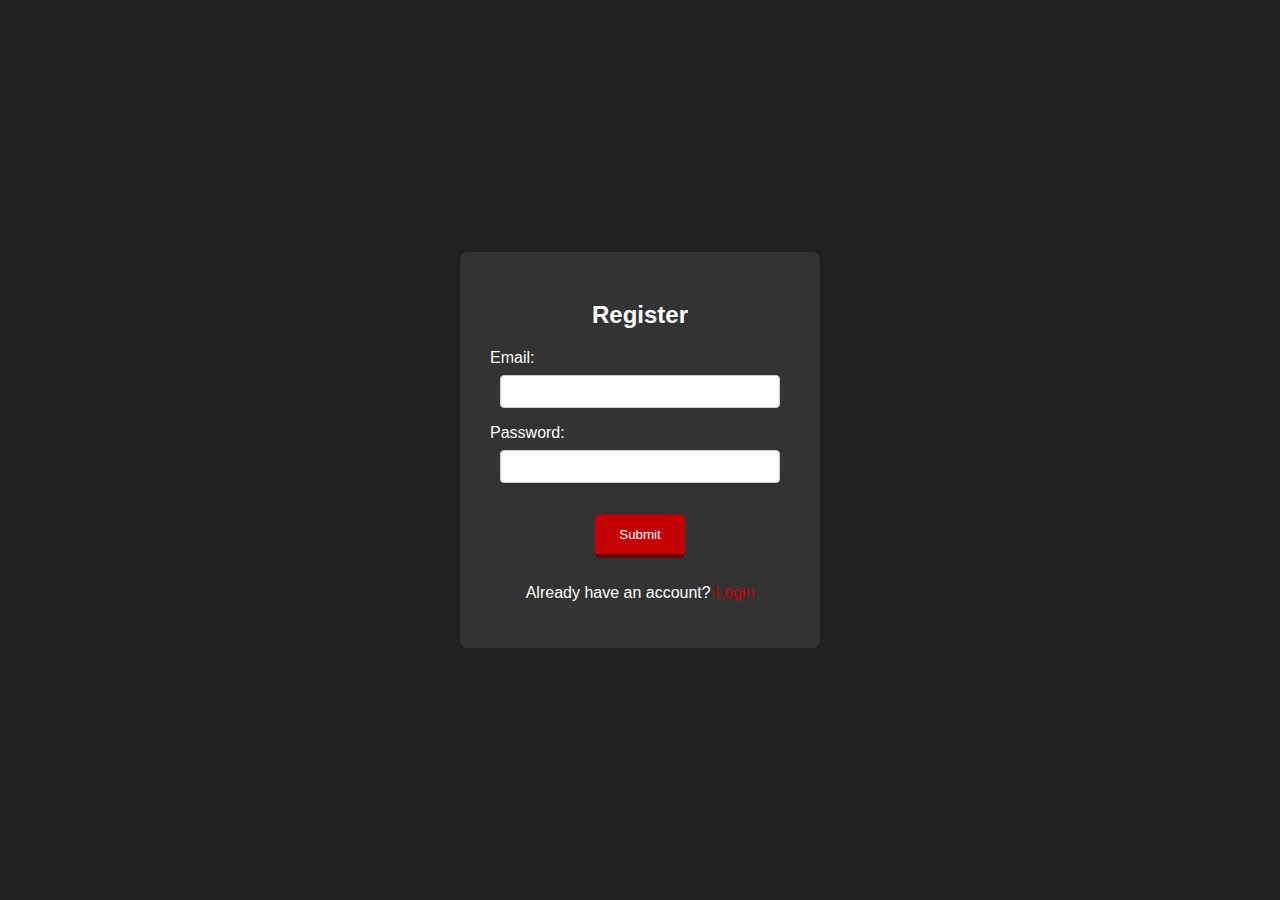
<file: Projekti/Index.html>
<!DOCTYPE html>
<html lang="en">
<head>
    <meta charset="UTF-8">
    <meta name="viewport" content="width=device-width, initial-scale=1.0">
    <title>Login/Register Form</title>
    <style>
        body {
            font-family: Arial, sans-serif;
            background-color: #222222;
            display: flex;
            align-items: center;
            justify-content: center;
            height: 100vh;
            margin: 0;
        }

        form {
            background-color: #333333; 
            color: #fff; 
            padding: 30px;
            border-radius: 8px;
            box-shadow: 0 0 10px rgba(0, 0, 0, 0.1);
            width: 300px;
            text-align: center;
        }

        h2 {
            margin-bottom: 20px;
        }

        label {
            display: block;
            text-align: left;
            margin-bottom: 8px;
        }

        input {
            width: calc(100% - 20px);
            padding: 8px;
            margin-bottom: 16px;
            border: 1px solid #ccc;
            border-radius: 4px;
            box-sizing: border-box;
        }

        button {
            background-color: rgb(197, 0, 0);
            border:none;
            padding: 12px 24px;
            border-radius: 5px;
            color: white;
            border-bottom: 4px solid rgb(121, 0, 0);
            margin:0px;
        }


        button:hover {
            background-color: rgb(135, 0, 0);
            border-bottom: 4px solid rgb(197, 0, 0);
            transform: scale(1.03);
        }

        .switch-btn {
            color: rgb(197, 0, 0);
            text-decoration: none;
            margin-top: 10px;
            display: inline-block;
        }

        .switch-btn:hover {
            color: rgb(135, 0, 0);
            text-decoration: none;
            margin-top: 10px;
            display: inline-block;
        }

        .form-error {
            color: #ff4d4d; 
            margin-bottom: 15px;
        }


    </style>
</head>
<body>

<form id="registerForm" method="post" action="process.php">
    <h2>Register</h2>
    <label for="newEmail">Email:</label>
    <input type="text" id="newEmail" name="newEmail" required>

    <label for="newPassword">Password:</label>
    <input type="password" id="newPassword" name="newPassword" required>

    <p id="registerError" class="form-error"></p>
    <button type="button" onclick="registerAndRedirect()">Submit</button>
    <p>Already have an account? <a href="#" class="switch-btn" onclick="toggleForms()">Login</a></p>
</form>

<form id="loginForm" method="post" action="process.php">
    <h2>Login</h2>
    <label for="email">Email:</label>
    <input type="text" id="email" name="email" required>

    <label for="password">Password:</label>
    <input type="password" id="password" name="password" required>

    <p id="loginError" class="form-error"></p>
    <button type="button" onclick="loginAndRedirect()">Submit</button>
    <p>Don't have an account? <a href="#" class="switch-btn" onclick="toggleForms()">Register</a></p>
</form>

<head>

<script>
    document.getElementById("loginForm").style.display = "none";

    function toggleForms() {
        const loginForm = document.getElementById("loginForm");
        const registerForm = document.getElementById("registerForm");

        loginForm.style.display = loginForm.style.display === "none" ? "block" : "none";
        registerForm.style.display = registerForm.style.display === "none" ? "block" : "none";
    }

    function isEmailValid(email) {
        const emailRegex = /^([A-Za-z0-9_\-.])+@([A-Za-z0-9_\-.])+\.([A-Za-z]{2,4})$/;
        return emailRegex.test(email);
    }

    function isPasswordValid(password) {
        return /^(?=.*[a-z])(?=.*[A-Z])(?=.*\d).{6,}$/.test(password);
    }

    function registerAndRedirect() {
        const newEmail = document.getElementById("newEmail").value;
        const newPassword = document.getElementById("newPassword").value;
        const registerError = document.getElementById("registerError");
        
        if (isEmailValid(newEmail) && isPasswordValid(newPassword)) {
           
            window.location.href = 'Home.html';
        } else {
            registerError.textContent = 'Email or password is invalid. Password needs to have at least a small letter, big letter, and a number';
        }
    }

    function loginAndRedirect() {
        const email = document.getElementById("email").value;
        const password = document.getElementById("password").value;
        const loginError = document.getElementById("loginError");

        if (isEmailValid(email) && isPasswordValid(password)) {
           
            window.location.href = 'Home.html';
        } else {
            loginError.textContent = 'Email or password is invalid. Password needs to have at least a small letter, big letter, and a number';
        }
    }

    

</script>

</head>

</body>
</html>
</file>
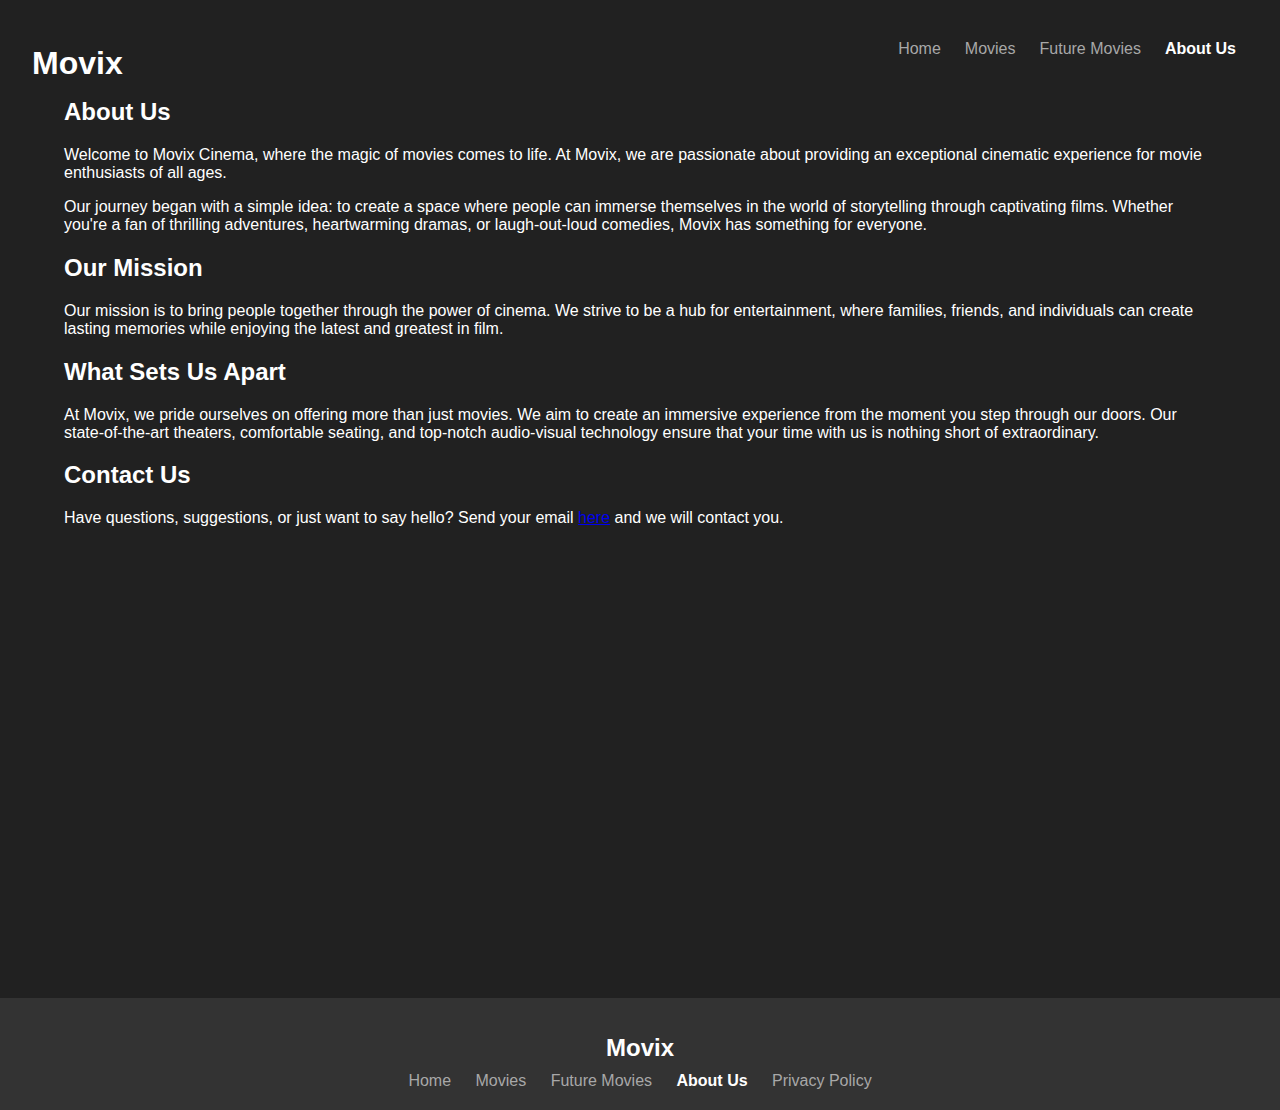
<file: Projekti/About.html>
<!DOCTYPE html>
<html lang="en">

<head>
    <meta charset="UTF-8">
    <meta http-equiv="X-UA-Compatible" content="IE=edge">
    <meta name="viewport" content="width=device-width, initial-scale=1.0">
    <title>Movix - Library of 1.000+ Movies</title>
    <link rel="stylesheet" href="stylesheet.css">
</head>

<body>
    <header>
    <nav>
        <h1>Movix</h1>

            <ul>
                <li><a href="Home.html">Home</a></li>
                <li><a href="Movies.html">Movies</a></li>
                <li><a href="Futuremovies.html">Future Movies</a></li>
                <li><a href="About.html" class="active">About Us</a></li>
            </ul>
            
    </nav>
    </header>


    <!-- Login Popup -->


    <div class="container">
        <h2>About Us</h2>
        <p>Welcome to Movix Cinema, where the magic of movies comes to life. At Movix, we are passionate about providing an exceptional cinematic experience for movie enthusiasts of all ages.</p>
    
        <p>Our journey began with a simple idea: to create a space where people can immerse themselves in the world of storytelling through captivating films. Whether you're a fan of thrilling adventures, heartwarming dramas, or laugh-out-loud comedies, Movix has something for everyone.</p>
    
        <h2>Our Mission</h2>
        <p>Our mission is to bring people together through the power of cinema. We strive to be a hub for entertainment, where families, friends, and individuals can create lasting memories while enjoying the latest and greatest in film.</p>
    
        <h2>What Sets Us Apart</h2>
        <p>At Movix, we pride ourselves on offering more than just movies. We aim to create an immersive experience from the moment you step through our doors. Our state-of-the-art theaters, comfortable seating, and top-notch audio-visual technology ensure that your time with us is nothing short of extraordinary.</p>
    
        <h2>Contact Us</h2>
        <p>Have questions, suggestions, or just want to say hello? Send your email <a href="Kontakti.html">here</a> and we will contact you.</p>
        
    </div>

    </div>
    

    <footer class="footer">
        <h1 class="footer-logo">Movix</h1>
        <ul class="footer-nav">
            <li><a href="Home.html">Home</a></li>
            <li><a href="Movies.html">Movies</a></li>
            <li><a href="Futuremovies.html">Future Movies</a></li>
            <li><a href="#"  class="active" >About Us</a></li>
            <li><a href="Privacypolicy.html">Privacy Policy</a></li>
        </ul>
    </footer>


      
    <script src="javascript.js"></script>
</body>
</html>
</file>
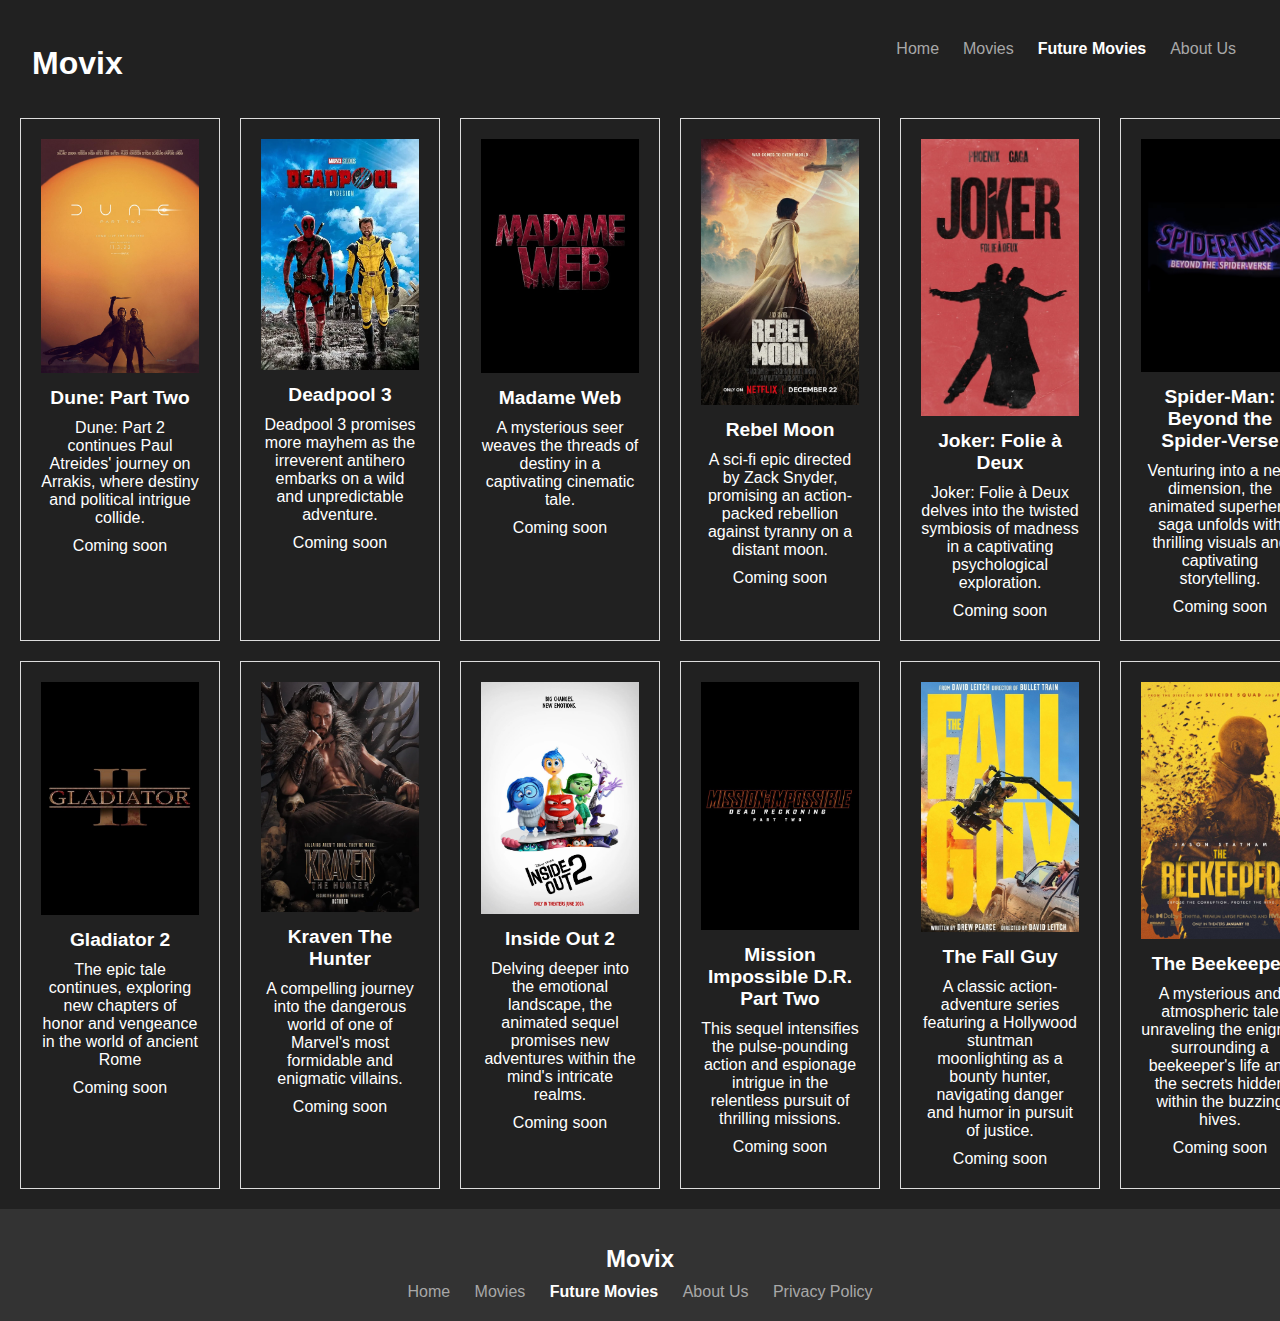
<file: Projekti/Futuremovies.html>
<!DOCTYPE html>
<html lang="en">

<head>
    <meta charset="UTF-8">
    <meta http-equiv="X-UA-Compatible" content="IE=edge">
    <meta name="viewport" content="width=device-width, initial-scale=1.0">
    <title>Movix - Library of 1.000+ Movies</title>
    <link rel="stylesheet" href="stylesheet.css">
</head>

<body>

   

    <header>
    <nav>
        <h1>Movix</h1>

            <ul>
                <li><a href="Home.html">Home</a></li>
                <li><a href="Movies.html">Movies</a></li>
                <li><a href="Futuremovies.html" class="active">Future Movies</a></li>
                <li><a href="About.html">About Us</a></li>
            </ul>
            
    </nav>
    </header>

    <div class="movie-grid">
        <!-- Movie 1 -->
        <div class="movie-card">
            <img class="movie-image" src="assets/images/movie13.jpg" alt="Movie 1 Poster">
            <div class="movie-title">Dune: Part Two</div>
            <div class="movie-description">Dune: Part 2 continues Paul Atreides' journey on Arrakis, where destiny and political intrigue collide.</div>
            <span>Coming soon</span>
     
        </div>

        <div class="movie-card">
            <img class="movie-image" src="assets/images/movie14.jpg" alt="Movie 2 Poster">
            <div class="movie-title">Deadpool 3</div>
            <div class="movie-description">Deadpool 3 promises more mayhem as the irreverent antihero embarks on a wild and unpredictable adventure.</div>
            <span>Coming soon</span>
            
        </div>
        <div class="movie-card">
            <img class="movie-image" src="assets/images/movie15.jpg" alt="Movie 3 Poster">
            <div class="movie-title">Madame Web</div>
            <div class="movie-description">A mysterious seer weaves the threads of destiny in a captivating cinematic tale.
            </div>
            <span>Coming soon</span>
            
        </div>
         <div class="movie-card">
            <img class="movie-image" src="assets/images/movie16.jpg" alt="Movie 4 Poster">
            <div class="movie-title">Rebel Moon</div>
            <div class="movie-description">A sci-fi epic directed by Zack Snyder, promising an action-packed rebellion against tyranny on a distant moon.</div>
            <span>Coming soon</span>
            
        </div>
        <div class="movie-card">
            <img class="movie-image" src="assets/images/movie17.jpg" alt="Movie 5 Poster">
            <div class="movie-title">Joker: Folie à Deux</div>
            <div class="movie-description">Joker: Folie à Deux delves into the twisted symbiosis of madness in a captivating psychological exploration.</div>
            <span>Coming soon</span>
            
        </div>
        <div class="movie-card">
            <img class="movie-image" src="assets/images/movie18.jpg" alt="Movie 6 Poster">
            <div class="movie-title">Spider-Man: Beyond the Spider-Verse</div>
            <div class="movie-description">Venturing into a new dimension, the animated superhero saga unfolds with thrilling visuals and captivating storytelling.</div>
            <span>Coming soon</span>
            
        </div>
        <div class="movie-card">
            <img class="movie-image" src="assets/images/movie19.jpg" alt="Movie 7 Poster">
            <div class="movie-title">Gladiator 2</div>
            <div class="movie-description">The epic tale continues, exploring new chapters of honor and vengeance in the world of ancient Rome</div>
            <span>Coming soon</span>
            
        </div>
        <div class="movie-card">
            <img class="movie-image" src="assets/images/movie20.jpg" alt="Movie 8 Poster">
            <div class="movie-title">Kraven The Hunter</div>
            <div class="movie-description">A compelling journey into the dangerous world of one of Marvel's most formidable and enigmatic villains.</div>
            <span>Coming soon</span>
            
        </div>
        <div class="movie-card">
            <img class="movie-image" src="assets/images/movie21.jpg" alt="Movie 9 Poster">
            <div class="movie-title">Inside Out 2</div>
            <div class="movie-description">Delving deeper into the emotional landscape, the animated sequel promises new adventures within the mind's intricate realms.</div>
            <span>Coming soon</span>
            
        </div>
        <div class="movie-card">
            <img class="movie-image" src="assets/images/movie22.jpg" alt="Movie 10 Poster">
            <div class="movie-title">Mission Impossible D.R. Part Two</div>
            <div class="movie-description">This sequel intensifies the pulse-pounding action and espionage intrigue in the relentless pursuit of thrilling missions.</div>
            <span>Coming soon</span>
            
        </div>
        <div class="movie-card">
            <img class="movie-image" src="assets/images/movie23.jpg" alt="Movie 11 Poster">
            <div class="movie-title">The Fall Guy</div>
            <div class="movie-description">A classic action-adventure series featuring a Hollywood stuntman moonlighting as a bounty hunter, navigating danger and humor in pursuit of justice.</div>
            <span>Coming soon</span> 
            
        </div>
        <div class="movie-card">
            <img class="movie-image" src="assets/images/movie24.jpg" alt="Movie 12 Poster">
            <div class="movie-title">The Beekeeper</div>
            <div class="movie-description">A mysterious and atmospheric tale unraveling the enigma surrounding a beekeeper's life and the secrets hidden within the buzzing hives.</div>
            <span>Coming soon</span>
            
        </div>
    
      
    </div>

    

    <footer class="footer">
        <h1 class="footer-logo">Movix</h1>
        <ul class="footer-nav">
            <li><a href="ind">Home</a></li>
            <li><a href="Movies.html">Movies</a></li>
            <li><a href="#"  class="active" >Future Movies</a></li>
            <li><a href="About.html">About Us</a></li>
            <li><a href="Privacypolicy.html">Privacy Policy</a></li>
        </ul>
    </footer>


    <script src="javascript.js"></script>

</body>
</html>
</file>
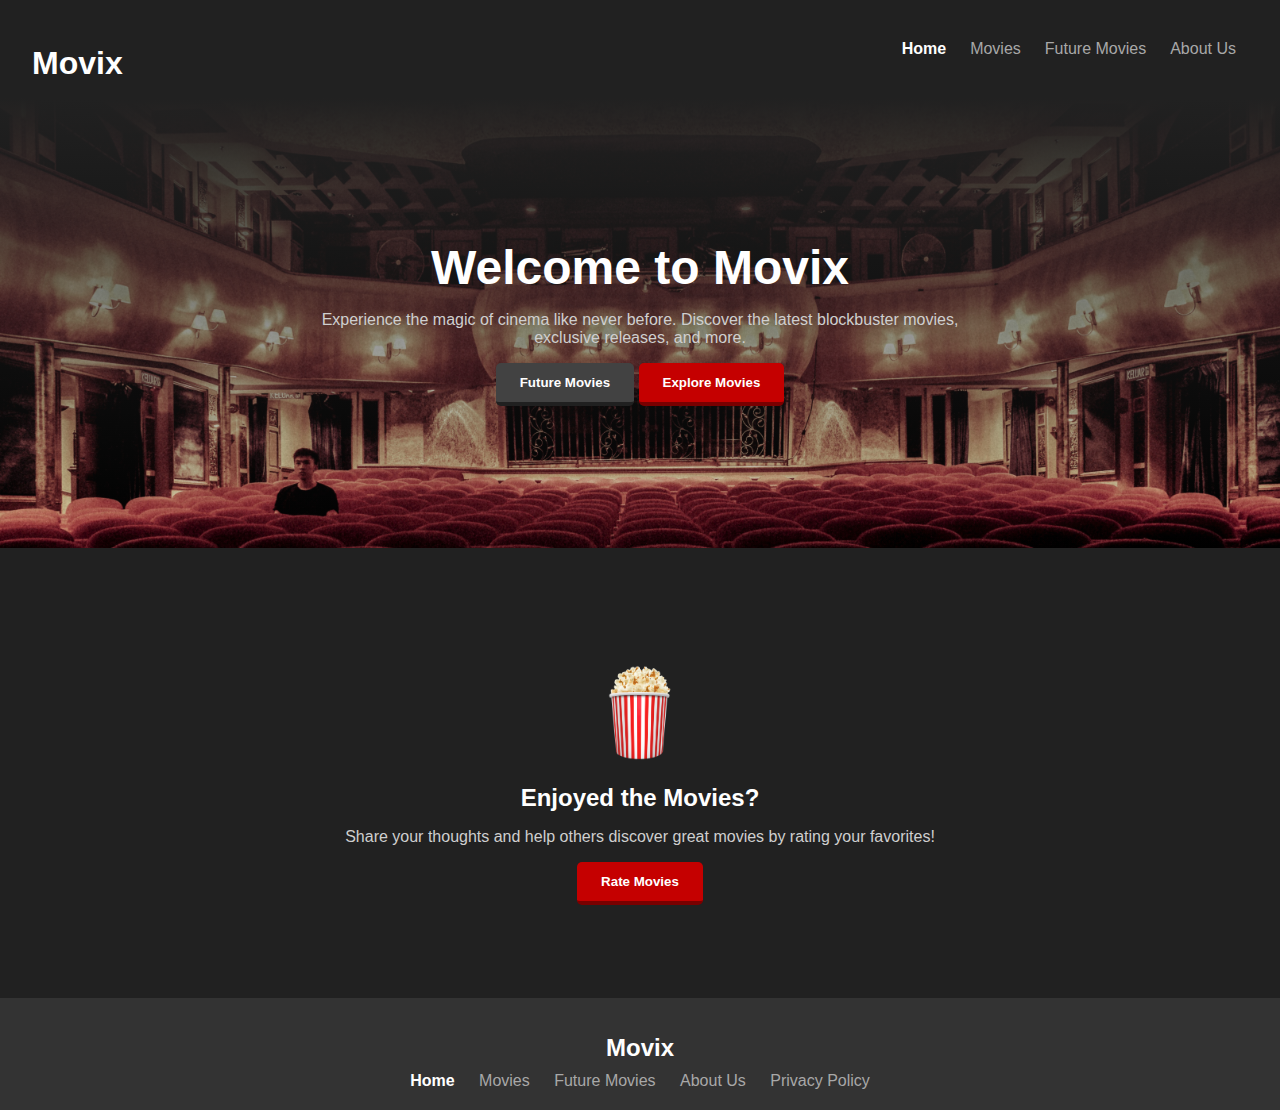
<file: Projekti/Home.html>
<!DOCTYPE html>
<html lang="en">

<head>
    <meta charset="UTF-8">
    <meta http-equiv="X-UA-Compatible" content="IE=edge">
    <meta name="viewport" content="width=device-width, initial-scale=1.0">
    <title>Movix - Library of 1.000+ Movies</title>
    <link rel="stylesheet" href="stylesheet.css">
</head>

<body>
    <header>
    <nav>
        <h1>Movix</h1>

            <ul>
                <li><a href="Home.html" class="active">Home</a></li>
                <li><a href="Movies.html">Movies</a></li>
                <li><a href="Futuremovies.html">Future Movies</a></li>
                <li><a href="About.html">About Us</a></li>
            </ul>
            
            
    </nav>

    
    </header>

    <section class="hero-section">
        <div class="overlay"></div>
        <div class="hero-content">
            <h1>Welcome to Movix</h1>
            <p>Experience the magic of cinema like never before. Discover the latest blockbuster movies, exclusive releases, and more.</p>
            
            <div class="button-group">
                <button class="btn-secondary"><a href="Futuremovies.html">Future Movies</a></button>
            <button class="btn-primary" ><a href="Movies.html">Explore Movies</a></button>
            </div>
            
        </div>
    </section>

    <section class="services-section">
        <div class="overlay"></div>
        <div class="cta-content">

            
            <img class="popcorn-img" src="assets/images/popcorn.png" alt="">
            <h2 class="cta-heading">Enjoyed the Movies?</h2>
            <p class="cta-description">Share your thoughts and help others discover great movies by rating your favorites!</p>

            <button class="btn-primary"><a href="Movies.html">Rate Movies</a></button>
           

        </div>
            
        </div>
    </section>


    <footer class="footer">
        <h1 class="footer-logo">Movix</h1>
        <ul class="footer-nav">
            <li><a href="Home.html" class="active">Home</a></li>
            <li><a href="Movies.html">Movies</a></li>
            <li><a href="Futuremovies.html">Future Movies</a></li>
            <li><a href="About.html">About Us</a></li>
            <li><a href="Privacypolicy.html">Privacy Policy</a></li>
        </ul>
    </footer>


    
    <script src="javascript.js"></script>
</body>
</html>
</file>
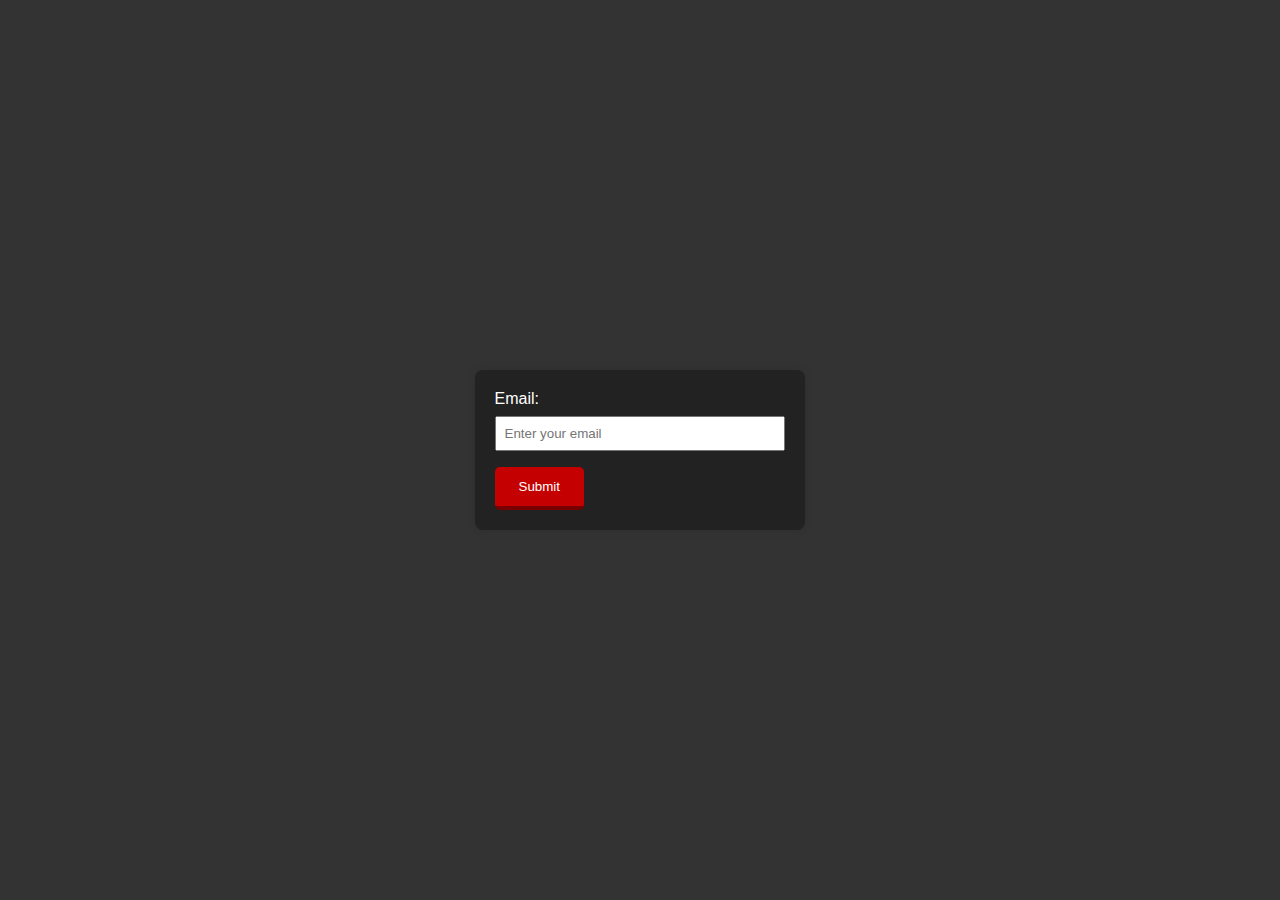
<file: Projekti/Kontakti.html>
<!DOCTYPE html>
<html lang="en">
<head>
    <meta charset="UTF-8">
    <meta name="viewport" content="width=device-width, initial-scale=1.0">
    <title>Email Submission Form</title>
    <style>
        body {
            font-family: Arial, sans-serif;
            background-color: #333333;
            margin: 0;
            padding: 0;
            display: flex;
            align-items: center;
            justify-content: center;
            height: 100vh;
        }

        form {
            background-color: #222222;
            padding: 20px;
            border-radius: 8px;
            box-shadow: 0 0 10px rgba(0, 0, 0, 0.1);
        }

        label {
            display: block;
            margin-bottom: 8px;
            color: #fff;
            
        }

        input {
            width: 100%;
            padding: 8px;
            margin-bottom: 16px;
            box-sizing: border-box;
        }

        button {
            background-color: rgb(197, 0, 0);
            border:none;
            padding: 12px 24px;
            border-radius: 5px;
            color: white;
            border-bottom: 4px solid rgb(121, 0, 0);
            margin:0px;
        }


        button:hover {
            background-color: rgb(135, 0, 0);
            border-bottom: 4px solid rgb(197, 0, 0);
            transform: scale(1.03);
        }
    </style>
</head>
<body>

    <form id="emailForm" action="#" method="post" onsubmit="return validateForm()">
        <label for="email">Email:</label>
        <input type="text" id="email" name="email" placeholder="Enter your email" required>

        <button type="submit">Submit</button>
    </form>

    <script>
        function validateForm() {
            var emailInput = document.getElementById('email');
            var emailPattern = /^[^\s@]+@[^\s@]+\.[^\s@]+$/;

            if (!emailPattern.test(emailInput.value)) {
                alert('Please enter a valid email address.');
                return false;
            }

            
            redirectToAbout();
            alert('Your email has been submitted');
            return false; 
        }

        function redirectToAbout() {
            window.location.href = 'About.html';
        }
    </script>

</body>
</html>
</file>
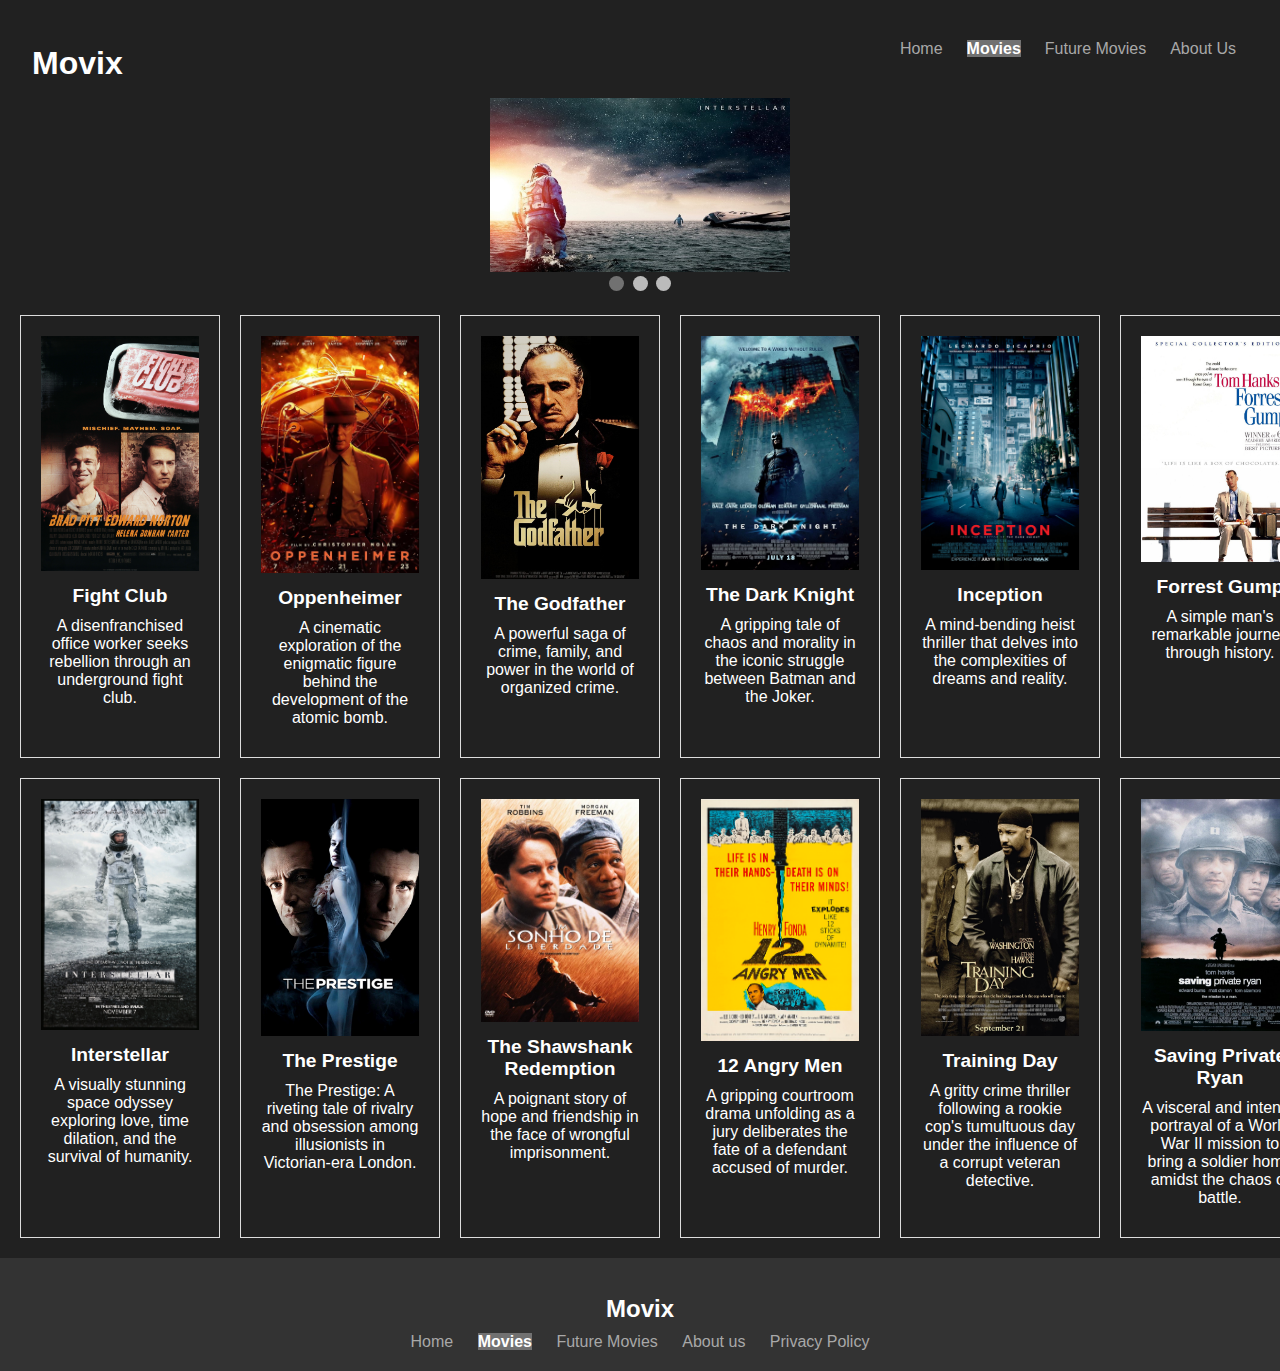
<file: Projekti/Movies.html>
<!DOCTYPE html>
<html lang="en">

<head>
    <meta charset="UTF-8">
    <meta http-equiv="X-UA-Compatible" content="IE=edge">
    <meta name="viewport" content="width=device-width, initial-scale=1.0">
    <title>Movix - Library of 1.000+ Movies</title>
    <link rel="stylesheet" href="stylesheet.css">
</head>

<body>
    <header>
    <nav>
        <h1>Movix</h1>

            <ul>
                <li><a href="Home.html">Home</a></li>
                <li><a href="Movies.html" class="active">Movies</a></li>
                <li><a href="Futuremovies.html">Future Movies</a></li>
                <li><a href="About.html">About Us</a></li>
            </ul>
            
    </nav>
    </header>

    <div class="slideshow-container">
        <div class="mySlides fade">
            <img src="assets/images/slide1.jpg" style="width:100%" alt="Slide 1">
        </div>
    
        <div class="mySlides fade">
            <img src="assets/images/slide2.jpg" style="width:100%" alt="Slide 2">
        </div>
    
        <div class="mySlides fade">
            <img src="assets/images/slide3.jpg" style="width:100%" alt="Slide 3">
        </div>
    
    
        <div style="text-align:center">
            <span class="dot"></span>
            <span class="dot"></span>
            <span class="dot"></span>
        </div>
    </div>

    <style>
       .slideshow-container {
    max-width: 300px;
    margin: auto;
    position: relative;
}

.mySlides {
    display: none;
}


.dot {
    height: 15px;
    width: 15px;
    margin: 0 2px;
    background-color: #bbb;
    border-radius: 50%;
    display: inline-block;
    transition: background-color 0.6s ease;
}

.active {
    background-color: #717171;
}

</style>
  
        <div class="movie-grid">
            
            <div class="movie-card">
                <img class="movie-image" src="assets/images/movie1.jpg" alt="Movie 1 Poster">
                <div class="movie-title">Fight Club</div>
                <div class="movie-description">A disenfranchised office worker seeks rebellion through an underground fight club.</div>
                
            </div>

            <div class="movie-card">
                <img class="movie-image" src="assets/images/movie2.jpg" alt="Movie 2 Poster">
                <div class="movie-title">Oppenheimer</div>
                <div class="movie-description">A cinematic exploration of the enigmatic figure behind the development of the atomic bomb.</div>
                
            </div>

            <div class="movie-card">
                <img class="movie-image" src="assets/images/movie3.jpg" alt="Movie 3 Poster">
                <div class="movie-title">The Godfather</div>
                <div class="movie-description">A powerful saga of crime, family, and power in the world of organized crime.</div>
                
            </div>

            <div class="movie-card">
                <img class="movie-image" src="assets/images/movie4.jpg" alt="Movie 4 Poster">
                <div class="movie-title">The Dark Knight</div>
                <div class="movie-description">A gripping tale of chaos and morality in the iconic struggle between Batman and the Joker.</div>
                
            </div>
             <div class="movie-card">
                <img class="movie-image" src="assets/images/movie5.jpg" alt="Movie 5 Poster">
                <div class="movie-title">Inception</div>
                <div class="movie-description">A mind-bending heist thriller that delves into the complexities of dreams and reality.</div>
                
            </div>

            <div class="movie-card">
                <img class="movie-image" src="assets/images/movie6.jpg" alt="Movie 6 Poster">
                <div class="movie-title">Forrest Gump</div>
                <div class="movie-description">A simple man's remarkable journey through history.</div>
                
            </div>
            <div class="movie-card">
                <img class="movie-image" src="assets/images/movie7.jpg" alt="Movie 7 Poster">
                <div class="movie-title">Interstellar</div>
                <div class="movie-description">A visually stunning space odyssey exploring love, time dilation, and the survival of humanity.</div>
                
            </div>
            <div class="movie-card">
                <img class="movie-image" src="assets/images/movie8.jpg" alt="Movie 8 Poster">
                <div class="movie-title">The Prestige</div>
                <div class="movie-description">The Prestige: A riveting tale of rivalry and obsession among illusionists in Victorian-era London.</div>
                
            </div>
            <div class="movie-card">
                <img class="movie-image" src="assets/images/movie9.jpg" alt="Movie 9 Poster">
                <div class="movie-title">The Shawshank Redemption</div>
                <div class="movie-description">A poignant story of hope and friendship in the face of wrongful imprisonment.</div>
                
            </div>
            <div class="movie-card">
                <img class="movie-image" src="assets/images/movie10.jpg" alt="Movie 10 Poster">
                <div class="movie-title">12 Angry Men</div>
                <div class="movie-description">A gripping courtroom drama unfolding as a jury deliberates the fate of a defendant accused of murder.</div>
                
            </div>
            <div class="movie-card">
                <img class="movie-image" src="assets/images/movie11.jpg" alt="Movie 11 Poster">
                <div class="movie-title">Training Day</div>
                <div class="movie-description">A gritty crime thriller following a rookie cop's tumultuous day under the influence of a corrupt veteran detective.</div>
                
            </div>
            <div class="movie-card">
                <img class="movie-image" src="assets/images/movie12.jpg" alt="Movie 12 Poster">
                <div class="movie-title">Saving Private Ryan</div>
                <div class="movie-description">A visceral and intense portrayal of a World War II mission to bring a soldier home amidst the chaos of battle.</div>
                
            </div>
        
          
        </div>
       
    




    <footer class="footer">
        <h1 class="footer-logo">Movix</h1>
        <ul class="footer-nav">
            <li><a href="Home.html">Home</a></li>
            <li><a href="#" class="active">Movies</a></li>
            <li><a href="Futuremovies.html">Future Movies</a></li>
            <li><a href="About.html">About us</a></li>
            <li><a href="Privacypolicy.html">Privacy Policy</a></li>
        </ul>
    </footer>


      
    <script src="javascript.js"></script>
</body>
</html>
</file>
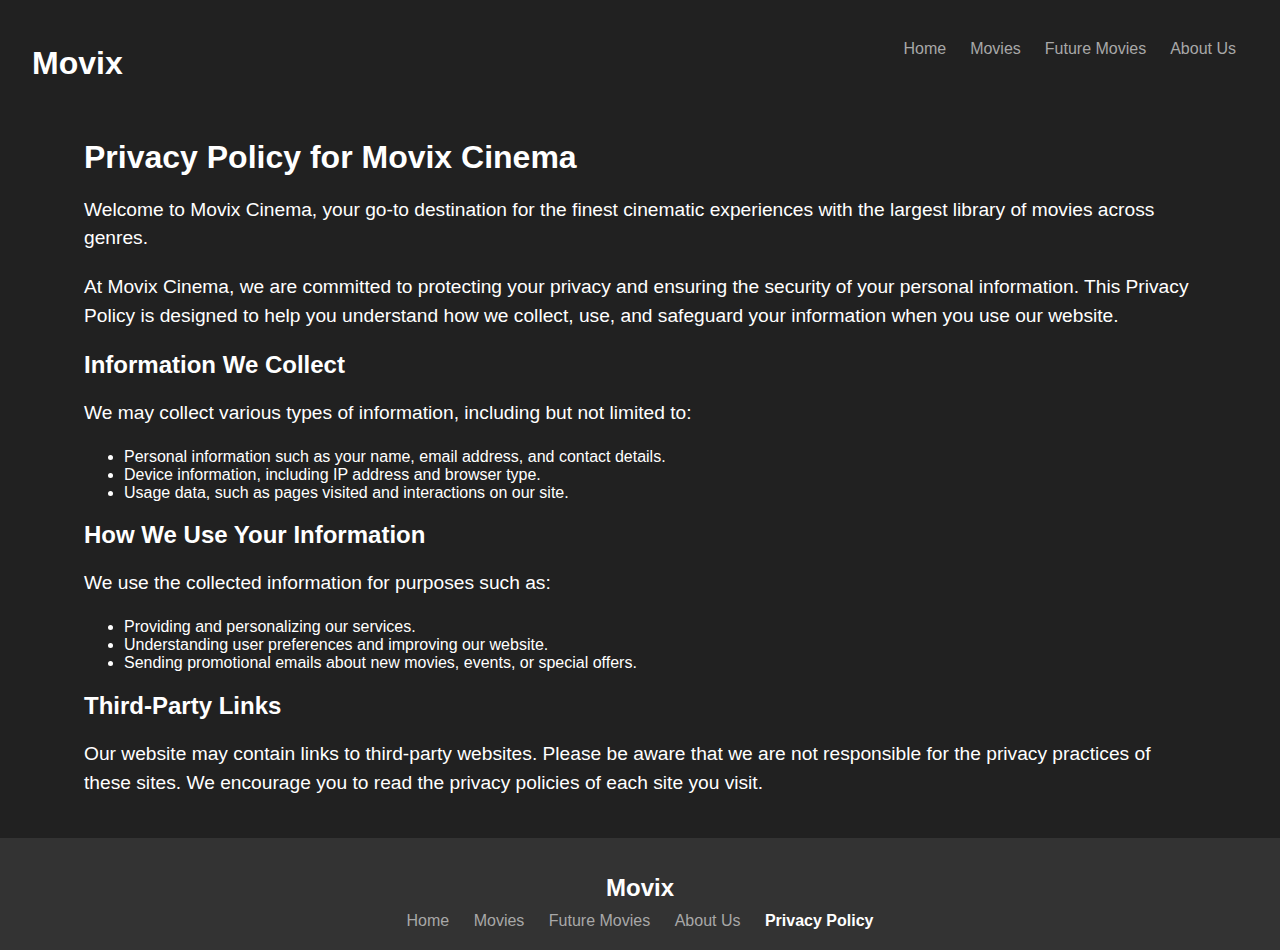
<file: Projekti/Privacypolicy.html>
<!DOCTYPE html>
<html lang="en">

<head>
    <meta charset="UTF-8">
    <meta http-equiv="X-UA-Compatible" content="IE=edge">
    <meta name="viewport" content="width=device-width, initial-scale=1.0">
    <title>Movix - Library of 1.000+ Movies</title>
    <link rel="stylesheet" href="stylesheet.css">
</head>

<body>
    <header>
    <nav>
        <h1>Movix</h1>

            <ul>
                <li><a href="Home.html">Home</a></li>
                <li><a href="Movies.html">Movies</a></li>
                <li><a href="Futuremovies.html">Future Movies</a></li>
                <li><a href="About.html">About Us</a></li>
            </ul>
            
    </nav>
    </header>

    <main>
        <div class="privacy-policy">
            <h1>Privacy Policy for Movix Cinema</h1>
            <p>Welcome to Movix Cinema, your go-to destination for the finest cinematic experiences with the largest library of movies across genres.</p>
        
            <p>At Movix Cinema, we are committed to protecting your privacy and ensuring the security of your personal information. This Privacy Policy is designed to help you understand how we collect, use, and safeguard your information when you use our website.</p>
        
            <h2>Information We Collect</h2>
            <p>We may collect various types of information, including but not limited to:</p>
            <ul>
                <li>Personal information such as your name, email address, and contact details.</li>
                <li>Device information, including IP address and browser type.</li>
                <li>Usage data, such as pages visited and interactions on our site.</li>
            </ul>
        
            <h2>How We Use Your Information</h2>
            <p>We use the collected information for purposes such as:</p>
            <ul>
                <li>Providing and personalizing our services.</li>
                <li>Understanding user preferences and improving our website.</li>
                <li>Sending promotional emails about new movies, events, or special offers.</li>
            </ul>
        
            <h2>Third-Party Links</h2>
            <p>Our website may contain links to third-party websites. Please be aware that we are not responsible for the privacy practices of these sites. We encourage you to read the privacy policies of each site you visit.</p>
        
            
            
        
            
        
        </div>
        

    </main>

    <footer class="footer">
        <h1 class="footer-logo">Movix</h1>
        <ul class="footer-nav">
            <li><a href="Home.html">Home</a></li>
            <li><a href="Movies.html">Movies</a></li>
            <li><a href="Futuremovies.html">Future Movies</a></li>
            <li><a href="About.html">About Us</a></li>
            <li><a href="Privacypolicy.html" class="active" >Privacy Policy</a></li>
        </ul>
    </footer>
</body>
</html>
</file>
<file: Projekti/stylesheet.css>
html {
    font-family: sans-serif;
    background-color: rgb(33, 33, 33);
    color: white;
    margin:0px;
    padding:0px;
}

body {
    margin:0px;
    padding:0px;
}

nav {
    display: flex;
    justify-content: space-between;
    margin:24px auto;
    width: 95%;
    height: 50px;
}

nav ul {
  display:flex;
  justify-content: center;
  align-items: center;
}
nav ul li a {
    text-decoration: none;
    color: rgb(168, 168, 168);
    margin:0px 12px;
    font-weight: lighter;
}

nav ul li a:hover {
    color:white;
}

nav ul li {
    list-style-type: none;
    display: inline;
}

.btn-primary {
    background-color: rgb(197, 0, 0);
    border:none;
    padding: 12px 24px;
    border-radius: 5px;
    color: white;
    border-bottom: 4px solid rgb(121, 0, 0);
    margin:0px;
}

.btn-secondary {
    background-color: rgb(66, 66, 66);
    border:none;
    padding: 12px 24px;
    border-radius: 5px;
    color: white;
    border-bottom: 4px solid rgb(32, 32, 32);
    margin:0px;
}
.btn-secondary a {

    color: white;
    font-weight: bolder;
    text-decoration: none;

}
.btn-secondary:hover {
    background-color: rgb(32, 32, 32);
    border-bottom: 4px solid rgb(66, 66, 66);
    transform: scale(1.03);
}

.btn-primary:hover {
    background-color: rgb(135, 0, 0);
    border-bottom: 4px solid rgb(197, 0, 0);
    transform: scale(1.03);
}

.btn-primary a {
    text-decoration: none;
    color:white;
    font-weight: bolder;
    height: auto;
}


section {
    height: 50vh;

}

.hero {
    background: url('hero-background.jpg') center/cover no-repeat; 
    color: #fff;
    text-align: center;
    padding: 100px 20px;
}

.hero h1 {
    font-size: 7rem;
    margin-bottom: 20px;
}

.hero p {
    font-size: 2em;
    margin-bottom: 30px;
}

.btn-hero {
    display: inline-block;
    padding: 10px 20px;
    font-size: 1em;
    text-decoration: none;
    background-color: #ff6600; 
    color: #fff;
    border-radius: 5px;
    transition: background-color 0.3s ease;
}

.hero-section {
    padding:0px;
    margin:0px;
    display: flex;
    justify-content: center;
    align-items: center;
    align-self:center;
   background:url('assets/images/cinema-image-1.jpg') no-repeat;
   background-size:cover;
   position: relative;
            z-index: 1;
}

.cta-content {
    display: flex;
    flex-direction: column;
    justify-content: center;
    align-items: center;
    align-self: center;
    padding:0px;
    width:50%;
    text-align: center;
    
}

.popcorn-img {
    width: 64px;
    margin:24px;
}

.popcorn-img:hover {
transform: scale(1.1);
transform: rotate(5deg);
filter: drop-shadow(4px 8px 16px rgba(221, 233, 52, 0.421));

}

.cta-content h2{
    margin:0px;
    padding:0px;
    
}

.cta-content p {
    color: rgb(207, 207, 207);
}


.services-section {
    padding:0px;
    margin:0px;
    display: flex;
    justify-content: center;
    align-items: center;
    align-self:center;
   background-size:cover;
   position: relative;

}

.cta-content h1 {
    text-align: center;
}

.overlay {
    position: absolute;
    top: 0;
    left: 0;
    width: 100%;
    height: 100%;
    background: linear-gradient(to bottom, rgb(33, 33, 33), rgba(0, 0, 0, 0)); /* Gradient from black to transparent */
    z-index: -1;
}

.hero-content {
    width:50%;
    display: flex;
    flex-direction: column;
    justify-content: center;
    align-items: center;
}

.hero-content p {
    color:rgb(207, 207, 207);
    text-align: center;
}
.hero-content h1 {
    font-size: 3rem;
    padding:0px;
    margin: 0px;
    text-align: center;
}

.footer {
    background-color: #333;
    color: #fff;
    padding: 20px;
    text-align: center;

}

.footer-logo {
    font-size: 1.5em;
    font-weight: bold;
    margin-bottom: 10px;
}

.footer-nav {
    list-style: none;
    padding: 0;
    margin: 0;
}

.footer-nav li {
    display: inline-block;
    margin: 0 10px;
}

.footer-nav li a {
  color: #a8a8a8
}

.footer-nav a {
    text-decoration: none;
    color: #fff;
}

.footer-nav a:hover {
    border-bottom: 2px solid #fff; /* Add an underline on hover */
}

.active {
    color:white !important;
    font-weight: bolder;
}

main {
    width: 90%;
    margin:0 auto;
}

.privacy-policy {
    padding: 20px;
    text-align: left;
}

.privacy-policy h1 {
    font-size: 2em;
    margin-bottom: 10px;
}

.privacy-policy p {
    font-size: 1.2em;
    line-height: 1.5;
    margin-bottom: 20px;
}

.privacy-policy a {
    color: #007BFF;
    text-decoration: none;
    font-weight: bold;
}

.privacy-policy a:hover {
    text-decoration: underline;
}


.movie-grid {
    display: grid;
    grid-gap: 10px;
    gap: 20px;
    padding: 20px; 
}



/* For screens wider than 1200px, use 6 columns */
@media (min-width: 1100px) {
    .movie-grid {
        grid-template-columns: repeat(6, minmax(200px, 1fr));
    }
}

/* For screens between 600px and 1200px, use 3 columns */
@media (max-width: 1099px) and (min-width: 600px) {
    .movie-grid {
        grid-template-columns: repeat(3, minmax(200px, 1fr));
    }
}

/* For screens below 600px, use 2 columns */
@media (max-width: 599px) {
    .movie-grid {
        grid-template-columns: repeat(2, minmax(200px, 1fr));
    }
}

.movie-card {
    border: 1px solid #ddd;
    padding: 20px;
    text-align: center;
}

.movie-title {
    font-size: 1.2em;
    font-weight: bold;
    margin-bottom: 10px;
}

.movie-description {
    font-size: 1em;
    margin-bottom: 10px;
    
}

.container {
    width: 90%;
    margin: 0 auto;
    height: 100vh;
}

.movie-image {
    max-width: 100%;
    height: auto;
    margin-bottom: 10px;
}


.slider-container {
    width: 80%;
    margin: auto;
}

.slider {
    width: 100%;
}

.slider img {
    width: 100%;
    border-radius: 5px;
}





@media only screen and (max-width: 600px) {

    nav {
        width: 100%;
    }
    nav ul li a {
        font-size: .9rem;
        display: flex;
        align-items: center;
       
    }

    .hero-content {
        width:90%;
    }
  }

  .close-btn{
    cursor: pointer;
  }
</file>
